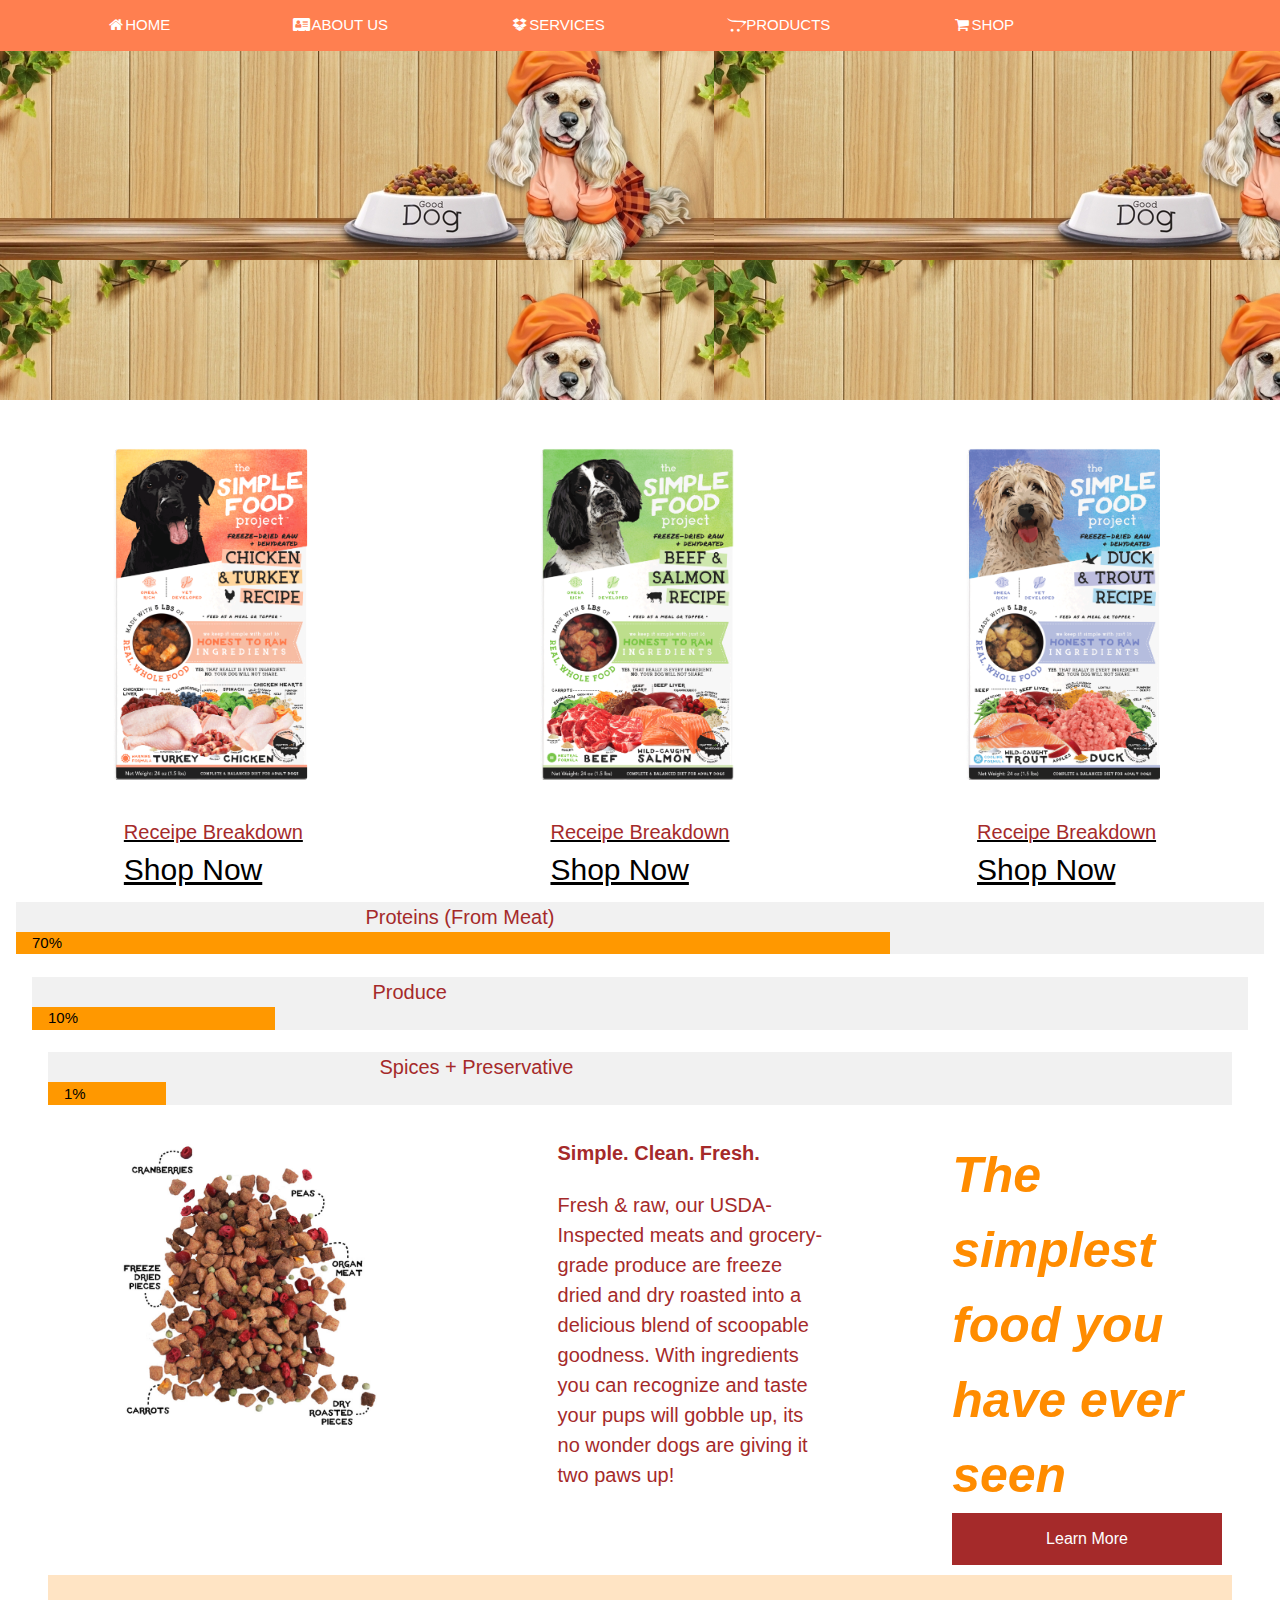
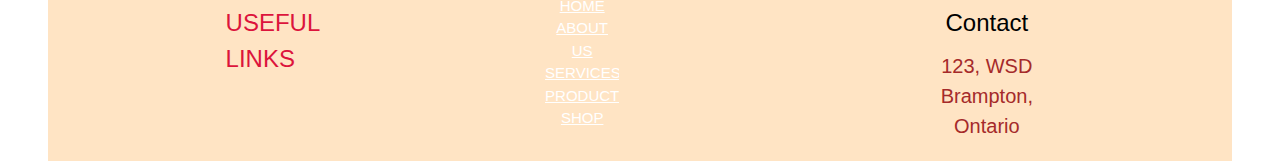
<file: Dog_Food_Shop/index.html>
<!-- This is the html file for HOME webpage
My name is Jasmeen Arora, Date: October,10,2023 -->
<!DOCTYPE html>
<html lang="en">
<head>
    <meta chatset="UTF=8">
    <meta name="viewpoint" content="width=device-width, initial-sclae=1.0">
    <link rel="stylesheet" href="https://cdnjs.cloudflare.com/ajax/libs/font-awesome/4.7.0/css/font-awesome.min.css">
    <link rel="stylesheet" href="https://www.w3schools.com/w3css/4/w3.css">
    <link href="IndexStyleSheet.css"   
        type="text/css"
        rel="stylesheet"
        media="screen" />
    <title>Pet Food Shop</title>
    <style>
      .image {
	background-image: url(Images/bg.jpeg);
	height: 400px;
}
    </style>
</head>
<body>
    <div class="image">
        <ul>
            <li><a class="active" href="index.html"><i class="fa fa-fw fa-home"></i>HOME</a></li>
            <li><a href="AboutUs.html"><i class="fa fa-fw fa-address-card"></i>ABOUT US</a></li>
            <li><a href="#"><i class="fa fa-fw fa-dropbox"></i>SERVICES</a></li>
            <li><a href="#"><i class="fa fa-fw fa-opencart"></i>PRODUCTS</a></li>
            <li><a href="Shop.html"><i class="fa fa-fw fa-shopping-cart"></i>SHOP</a></li>
            
        </ul>
    </div>
    
    <div class="row">
        <div class="allColumns">
          <a href="Images/24oz_Chicken.png">
            <img src="Images/24oz_Chicken.png" alt="Dog chicken Food" style="width:100%">
            <p>Receipe Breakdown</p>
            <p><a href="Shop Prod4.html" target="_blank" style="font-size: 30px;color: black;">Shop Now</a></p>
           
            
       
        </div>
        

    <div class="allColumns">
          <a href="Images/24oz_Beef.png">
            <img src="Images/24oz_Beef.png" alt="Dog Beef Food" style="width:100%">
            <p>Receipe Breakdown</p>
            <p><a href="Shop Prod3.html" target="_blank" style="font-size: 30px;color: black;">Shop Now</a></p>
         
    </div>
        

    <div class="allColumns">
          <a href="Images/24oz_Duck.png">
            <img src="Images/24oz_Duck.png" alt="Dog Duck Food" style="width:100%">
            <p>Receipe Breakdown</p>
            <p><a href="Shop prod2.html" target="_blank" style="font-size: 30px;color: black;">Shop Now</a></p>
    </div>

    <div class="w3-container">
      <div class="w3-light-grey w3-round-default">
        <p>Proteins (From Meat) </p>
        <div class="w3-container w3-orange w3-round-default" style="width:70%">70%</div>
      </div><br>
      <div class="w3-container">
        <div class="w3-light-grey w3-round-default">
          <p>Produce </p>
          <div class="w3-container w3-orange w3-round-default" style="width:20%">10%</div>
        </div><br>
        <div class="w3-container">
          <div class="w3-light-grey w3-round-default">
            <p>Spices + Preservative </p>
            <div class="w3-container w3-orange w3-round-default" style="width:10%">1%</div>
          </div><br>
 
          <div class="allColumns">
            <img src="Images/Beef-Pile_Small.jpg" alt="Dog Duck Food" style="width:80%;margin-left: 40px;">
          </div>
              
          <div class="allColumns">
          <p><b>Simple. Clean. Fresh.</b></p><br>
          <p>Fresh & raw, our USDA-Inspected meats and grocery-grade produce are 
            freeze dried and dry roasted into a 
            delicious blend of scoopable goodness. 
            With ingredients you can recognize and taste your pups will gobble up, 
            its no wonder dogs are giving it two paws up!</p>
      </div>
      
      <div class="allColumns">
        <p><b><i style="font-size: 50px;color: darkorange;">The simplest food you have ever seen</i></b></p>
        <p><button class="block">Learn More</button></p>
      </div>
<div class="footer">
  <h3 style="color:crimson">USEFUL LINKS</h3>
  <br>
   <ol>
    <ol><a  class="active" href="index.html">HOME</a></ol>
            <ol><a href="AboutUs.html">ABOUT US</a></ol>
            <ol><a href="#">SERVICES</a></ol>
            <ol><a href="#">PRODUCTS</a></ol>
            <ol><a href="Shop.html">SHOP</a></ol>
    </ol>
    
   <div class="col-1">
    <h3 style="text-align: center;margin-left: 300px;color: black;;">Contact</h3>
    <p style="text-align: center;margin-left: 300px;color: brown;float:right">123, WSD<br>Brampton, Ontario</p>
  </div>

</body>
</html>
</file>
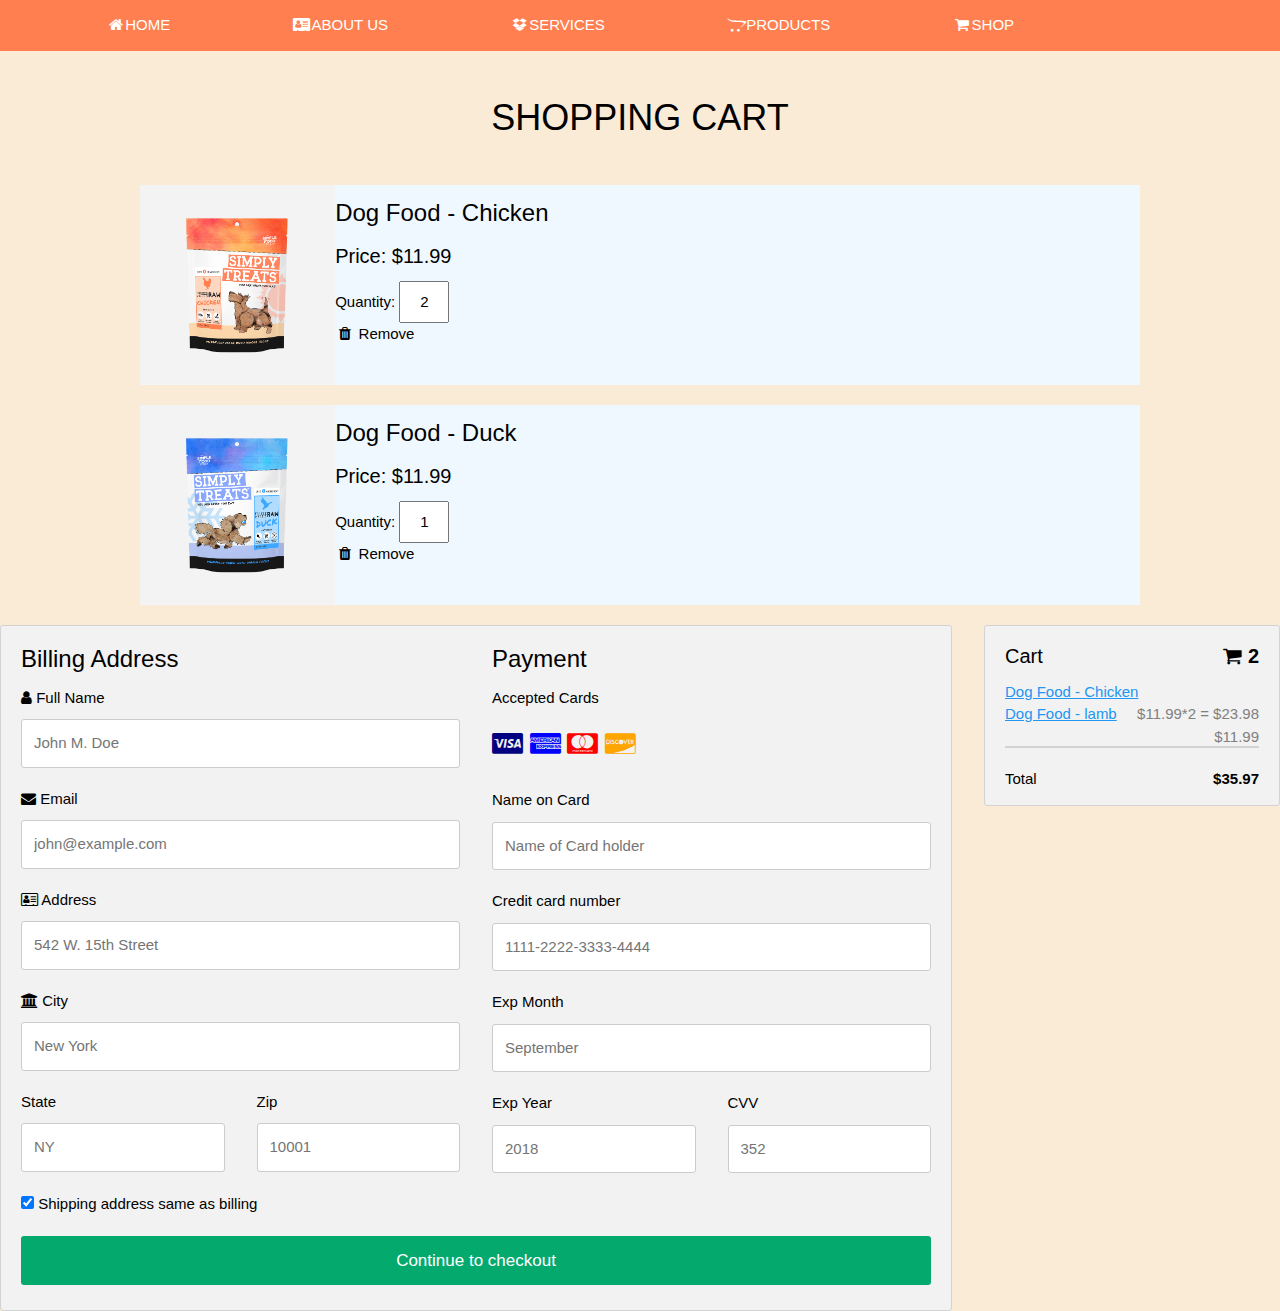
<file: Dog_Food_Shop/Cart.html>
<!DOCTYPE html>
<html lang="en">
<head>
    <meta chatset="UTF=8">
    <meta name="viewpoint" content="width=device-width, initial-sclae=1.0">
    <link rel="stylesheet" href="https://cdnjs.cloudflare.com/ajax/libs/font-awesome/4.7.0/css/font-awesome.min.css">
    <link rel="stylesheet" href="https://www.w3schools.com/w3css/4/w3.css">
    <title>Pet Food Shop</title>
    <style>
body{
    background-color: antiquewhite;

}
.wrapper{
    max-width: 1000px;
    margin: 0 auto;
}
.wrapper h1{
    padding: 30px 0;
    text-align: center;
    text-transform: uppercase;
}
.project{
    display: flex;

}
.shop{
    flex: 75%;

}
.box{
    display: flex;
    width: 100%;
    height: 200px;
    overflow: hidden;
    margin-bottom: 20px;
    background-color: aliceblue;
    box-shadow: rgba(100,100,111,0.2);
}
.unit input{
    width: 50px;
    padding: 8px;
    text-align: center;
}


* {
    margin:0;
    padding: 0;
    box-sizing: border-box;
}
.header {
	padding-top: 50px;
	color: white;
	font-size: 20px;
	text-align: center;
}
ul {
  list-style-type: none;
  margin: 0;
  padding: 0;
  overflow: hidden;
  background-color:coral;
}

li {
  float:left;
  margin-left: 90px;
}

li a {
  display: block;
  color: white;
  text-align: center;
  padding: 14px 16px;
  text-decoration: none;
}

li a:hover {
  background-color: #111;
}

.footer {
   position:relative;
   margin-right: 50px;
   margin-top: 150px;
   padding: 20px 15%;
   display: flex;
   bottom: 0;
   width: 100%;
   background-color:bisque;
   color: white;
   text-align:left;
   left:0;
}
.footer div{
  text-align: center;
}
ol{
  list-style-type: none;
  margin: 0;
  padding: 0;
  margin-left: 80px;
  overflow: hidden;
  text-align: center;
}

.row {
  display: -ms-flexbox; /* IE10 */
  display: flex;
  -ms-flex-wrap: wrap; /* IE10 */
  flex-wrap: wrap;
  margin: 0 -16px;
}

.col-25 {
  -ms-flex: 25%; /* IE10 */
  flex: 25%;
}

.col-50 {
  -ms-flex: 50%; /* IE10 */
  flex: 50%;
}

.col-75 {
  -ms-flex: 75%; /* IE10 */
  flex: 75%;
}

.col-25,
.col-50,
.col-75 {
  padding: 0 16px;
}

.container {
  background-color: #f2f2f2;
  padding: 5px 20px 15px 20px;
  border: 1px solid lightgrey;
  border-radius: 3px;
}

input[type=text] {
  width: 100%;
  margin-bottom: 20px;
  padding: 12px;
  border: 1px solid #ccc;
  border-radius: 3px;
}

label {
  margin-bottom: 10px;
  display: block;
}

.icon-container {
  margin-bottom: 20px;
  padding: 7px 0;
  font-size: 24px;
}

.btn {
  background-color: #04AA6D;
  color: white;
  padding: 12px;
  margin: 10px 0;
  border: none;
  width: 100%;
  border-radius: 3px;
  cursor: pointer;
  font-size: 17px;
}

.btn:hover {
  background-color: #45a049;
}

a {
  color: #2196F3;
}

hr {
  border: 1px solid lightgrey;
}

span.price {
  float: right;
  color: grey;
}

/* Responsive layout - when the screen is less than 800px wide, make the two columns stack on top of each other instead of next to each other (also change the direction - make the "cart" column go on top) */
@media (max-width: 800px) {
  .row {
    flex-direction: column-reverse;
  }
  .col-25 {
    margin-bottom: 20px;
  }
}
</style>

</head>
<body>
    <div class="image">
        <ul>
            <li><a class="active" href="index.html"><i class="fa fa-fw fa-home"></i>HOME</a></li>
            <li><a href="AboutUs.html"><i class="fa fa-fw fa-address-card"></i>ABOUT US</a></li>
            <li><a href="#"><i class="fa fa-fw fa-dropbox"></i>SERVICES</a></li>
            <li><a href="#"><i class="fa fa-fw fa-opencart"></i>PRODUCTS</a></li>
            <li><a href="Shop.html"><i class="fa fa-fw fa-shopping-cart"></i>SHOP</a></li>
            
        </ul>
    </div>
    <div class="wrapper">
        <h1>Shopping Cart</h1>
        <div class="project">
            <div class="shop">
                <div class="box">
                    <img src="Images/DogTreat_Chicken.png">
                    <div class="content">
                        <h3>Dog Food - Chicken</h3>
                        <h4>Price: $11.99</h4>
                        <p class="unit">Quantity: <input value="2"></p>
                        <p class="btn-area"></p>
                        <i class="fa fa-fw fa-trash"></i>
                        <span class="btn2">Remove</span>

                    </div>
                </div>
            </div>

        </div>

    </div>
    <div class="wrapper">
      
        <div class="project">
            <div class="shop">
                <div class="box">
                    <img src="Images/DogTreat_Duck.png">
                    <div class="content">
                        <h3>Dog Food - Duck</h3>
                        <h4>Price: $11.99</h4>
                        <p class="unit">Quantity: <input value="1"></p>
                        <p class="btn-area">
                        <i class="fa fa-fw fa-trash"></i>
                        <span class="btn2">Remove</span>
                    </p>
                    </div>
                </div>
            </div>

        </div>

    </div>

    <div class="row">
        <div class="col-75">
          <div class="container">
            <form action="/action_page.php">
            
              <div class="row">
                <div class="col-50">
                  <h3>Billing Address</h3>
                  <label for="fname"><i class="fa fa-user"></i> Full Name</label>
                  <input type="text" id="fname" name="firstname" placeholder="John M. Doe">
                  <label for="email"><i class="fa fa-envelope"></i> Email</label>
                  <input type="text" id="email" name="email" placeholder="john@example.com">
                  <label for="adr"><i class="fa fa-address-card-o"></i> Address</label>
                  <input type="text" id="adr" name="address" placeholder="542 W. 15th Street">
                  <label for="city"><i class="fa fa-institution"></i> City</label>
                  <input type="text" id="city" name="city" placeholder="New York">
      
                  <div class="row">
                    <div class="col-50">
                      <label for="state">State</label>
                      <input type="text" id="state" name="state" placeholder="NY">
                    </div>
                    <div class="col-50">
                      <label for="zip">Zip</label>
                      <input type="text" id="zip" name="zip" placeholder="10001">
                    </div>
                  </div>
                </div>
      
                <div class="col-50">
                  <h3>Payment</h3>
                  <label for="fname">Accepted Cards</label>
                  <div class="icon-container">
                    <i class="fa fa-cc-visa" style="color:navy;"></i>
                    <i class="fa fa-cc-amex" style="color:blue;"></i>
                    <i class="fa fa-cc-mastercard" style="color:red;"></i>
                    <i class="fa fa-cc-discover" style="color:orange;"></i>
                  </div>
                  <label for="cname">Name on Card</label>
                  <input type="text" id="cname" name="cardname" placeholder="Name of Card holder">
                  <label for="ccnum">Credit card number</label>
                  <input type="text" id="ccnum" name="cardnumber" placeholder="1111-2222-3333-4444">
                  <label for="expmonth">Exp Month</label>
                  <input type="text" id="expmonth" name="expmonth" placeholder="September">
                  <div class="row">
                    <div class="col-50">
                      <label for="expyear">Exp Year</label>
                      <input type="text" id="expyear" name="expyear" placeholder="2018">
                    </div>
                    <div class="col-50">
                      <label for="cvv">CVV</label>
                      <input type="text" id="cvv" name="cvv" placeholder="352">
                    </div>
                  </div>
                </div>
                
              </div>
              <label>
                <input type="checkbox" checked="checked" name="sameadr"> Shipping address same as billing
              </label>
              <input type="submit" value="Continue to checkout" class="btn">
            </form>
          </div>
        </div>
        <div class="col-25">
          <div class="container">
            <h4>Cart <span class="price" style="color:black"><i class="fa fa-shopping-cart"></i> <b>2</b></span></h4>
            <p><a href="#">Dog Food - Chicken</a> <span class="price"> $11.99*2 = $23.98</span></p>
            <p><a href="#">Dog Food - lamb</a> <span class="price">$11.99</span></p>
           
            <hr>
            <p>Total <span class="price" style="color:black"><b>$35.97</b></span></p>
          </div>
        </div>
      </div>
      

                
                



    </body>
    </html>
</file>
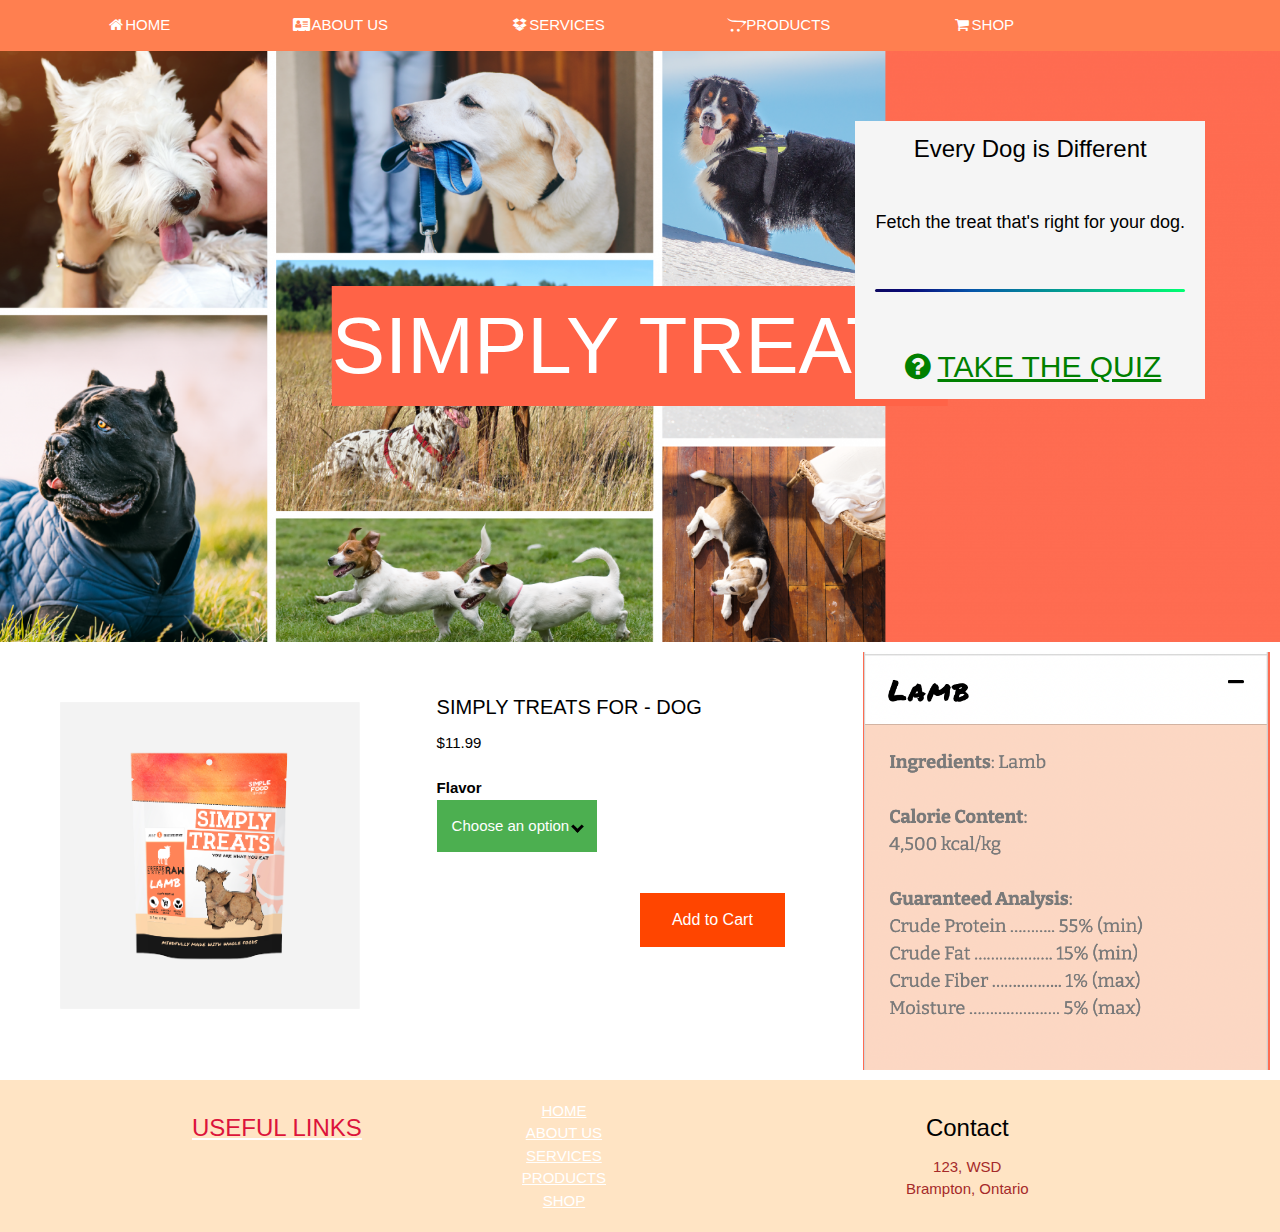
<file: Dog_Food_Shop/Shop prod2.html>
<!-- This is the html file for SHOP Product-2 webpage
My name is Jasmeen Arora, Date: October,10,2023 -->
<!DOCTYPE html>
<html lang="en">
<head>
    <meta chatset="UTF=8">
    <meta name="viewpoint" content="width=device-width, initial-sclae=1.0">
    <link rel="stylesheet" href="https://cdnjs.cloudflare.com/ajax/libs/font-awesome/4.7.0/css/font-awesome.min.css">
    <link rel="stylesheet" href="https://www.w3schools.com/w3css/4/w3.css">
    <title>Pet Food Shop</title>
    <link href="Shopstylesheet.css"   
        type="text/css"
        rel="stylesheet"
        media="screen" />
   
</head>
<body>
    <div class="image">
        <ul>
        <li><a class="active" href="index.html"><i class="fa fa-fw fa-home"></i>HOME</a></li>
        <li><a href="AboutUs.html"><i class="fa fa-fw fa-address-card"></i>ABOUT US</a></li>
        <li><a href="#"><i class="fa fa-fw fa-dropbox"></i>SERVICES</a></li>
        <li><a href="#"><i class="fa fa-fw fa-opencart"></i>PRODUCTS</a></li>
        <li><a href="Shop.html"><i class="fa fa-fw fa-shopping-cart"></i>SHOP</a></li>
            
    </ul>
    </div>
    <div class="container">
    <img src="Images/shop.png" alt="Snow" style="width:100%;">
    <div class="centered">SIMPLY TREATS</div>
    <div class="text-block">
        <h3>Every Dog is Different</h3>
        <br>
        <h5>Fetch the treat that's right for your dog.</h5>
        <br>
        <hr class="gradient"><br>
        <h2> <a style="color:green;" class="active" href="#"><i class="fa fa-fw fa-question-circle"></i>TAKE THE QUIZ</a></h2>
    </div>
</div>
<div class="row">
    <div class="allColumns">
      <div class="zoom">
        <a href="Images/DogTreat_Lamb.png">
            <img src="Images/DogTreat_Lamb.png" alt="Dog Lamb Food" style="width:300%">
        </a>
    </div></div>
    <div class="allColumns">
       <h4 style="margin-top: 10%;"> SIMPLY TREATS FOR - DOG </style></h4>
         <p>$11.99</p>
         <br>
         <p><b>Flavor</b></p>
          <div class="dropdown">
            <button class="dropbtn">Choose an option  <i class="arrow down"></i></button>
            <div class="dropdown-content">
            <a href="Shop Prod3.html">Duck</a>
            
            <a href="Shop Prod4.html">Chicken</a>
            <a href="Shop prod2.html">Lamb</a>
            <a href="Shop.html">White Fish</a>
          </div>
          
          </div>
          <form action="Cart.html">
            <p><button class="button">Add to Cart</button></p>
          </form> 
          </div>

    <div class="allColumns">
            <a href="Images/Screen Shot 2023-10-08 at 5.16.31 PM.png">
              <img src="Images/Screen Shot 2023-10-08 at 5.16.31 PM.png" alt="Dog Duck Food" style="width:100%">
    </div>    
          


    <div class="footer">
        <h3 style="color:crimson">USEFUL LINKS</h3>
        <br>
        <ol>
        <ol><a class="active" href="index.html">HOME</a></ol>
                  <ol><a href="AboutUs.html">ABOUT US</a></ol>
                  <ol><a href="#">SERVICES</a></ol>
                  <ol><a href="#">PRODUCTS</a></ol>
                  <ol><a href="Shop.html">SHOP</a></ol>
        </ol>
    <div class="col-1">
        <h3 style="text-align: center;margin-left: 300px;color: black;">Contact</h3>
        <p style="text-align: center;margin-left: 300px;color: brown;">123, WSD<br>Brampton, Ontario</p>
    </div>
      
</body>
</html>
</file>
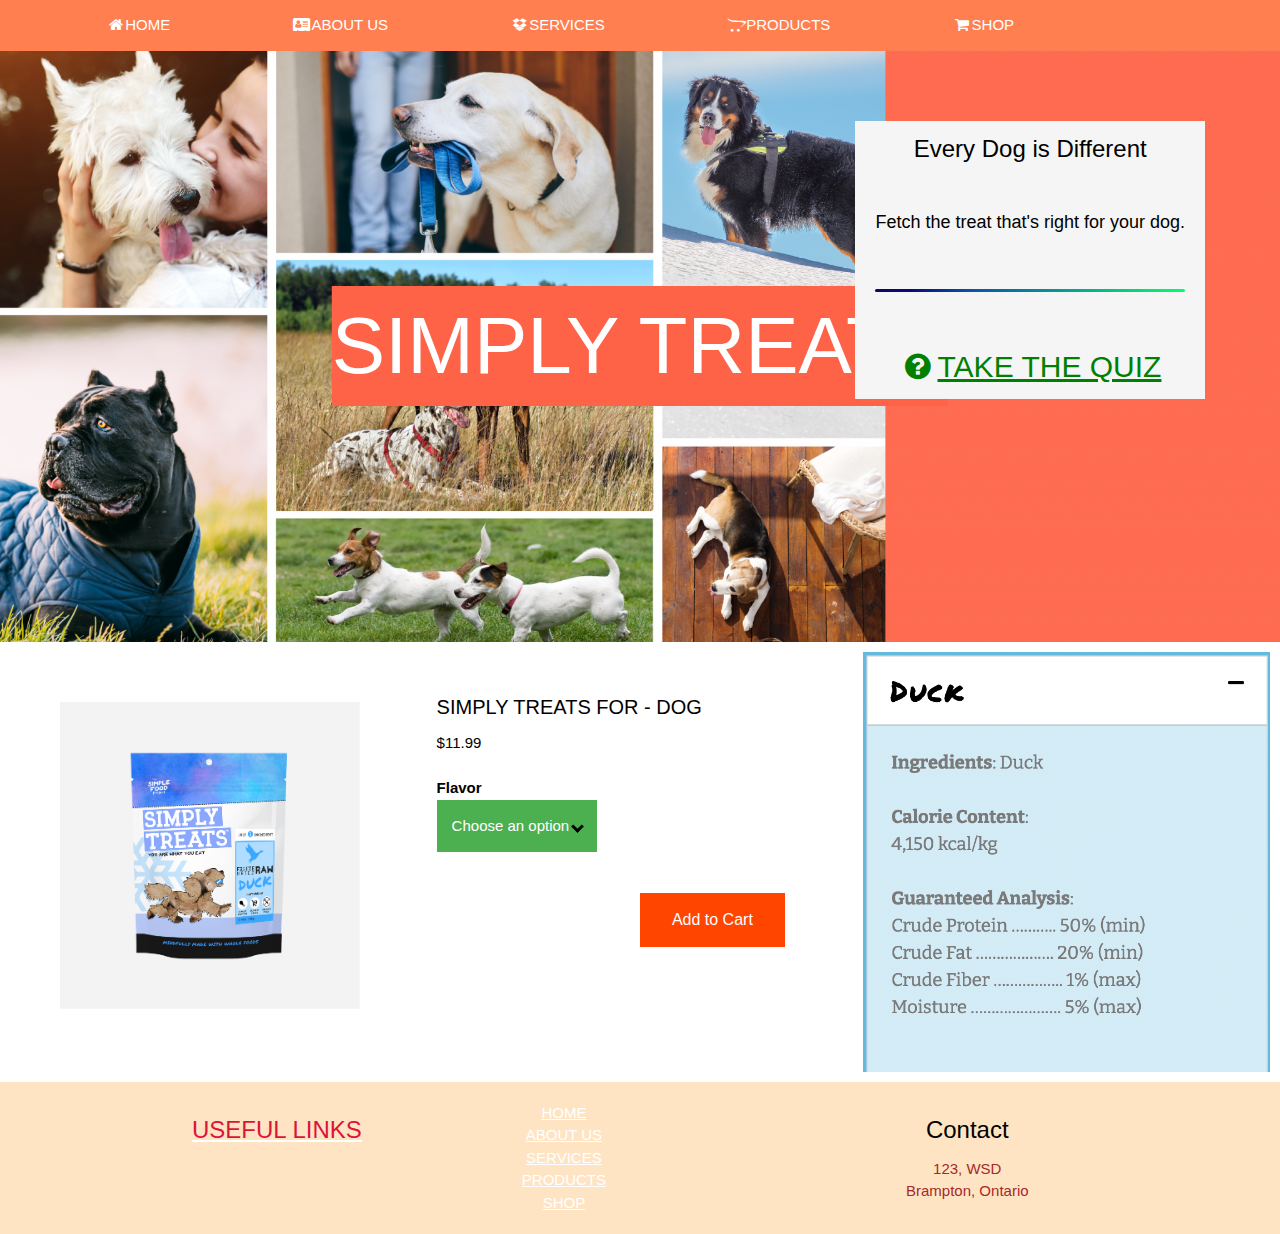
<file: Dog_Food_Shop/Shop Prod3.html>
<!-- This is the html file for SHOP Product-3 webpage
My name is Jasmeen Arora, Date: October,10,2023 -->
<!DOCTYPE html>
<html lang="en">
<head>
    <meta chatset="UTF=8">
    <meta name="viewpoint" content="width=device-width, initial-sclae=1.0">
    <link rel="stylesheet" href="https://cdnjs.cloudflare.com/ajax/libs/font-awesome/4.7.0/css/font-awesome.min.css">
    <link rel="stylesheet" href="https://www.w3schools.com/w3css/4/w3.css">
    <title>Pet Food Shop</title>
    <link href="Shopstylesheet.css"   
        type="text/css"
        rel="stylesheet"
        media="screen" />
</head>
<body>
    <div class="image">
        <ul>
        <li><a class="active" href="index.html"><i class="fa fa-fw fa-home"></i>HOME</a></li>
        <li><a href="AboutUs.html"><i class="fa fa-fw fa-address-card"></i>ABOUT US</a></li>
        <li><a href="#"><i class="fa fa-fw fa-dropbox"></i>SERVICES</a></li>
        <li><a href="#"><i class="fa fa-fw fa-opencart"></i>PRODUCTS</a></li>
        <li><a href="Shop.html"><i class="fa fa-fw fa-shopping-cart"></i>SHOP</a></li>
            
    </ul>
    </div>
    <div class="container">
    <img src="Images/shop.png" alt="Snow" style="width:100%;">
    <div class="centered">SIMPLY TREATS</div>
    <div class="text-block">
        <h3>Every Dog is Different</h3>
        <br>
        <h5>Fetch the treat that's right for your dog.</h5>
        <br>
        <hr class="gradient"><br>
        <h2> <a style="color:green;" class="active" href="#"><i class="fa fa-fw fa-question-circle"></i>TAKE THE QUIZ</a></h2>
    </div>
</div>
<div class="row">
    <div class="allColumns">
      <div class="zoom">
        <a href="Images/DogTreat_Duck.png">
            <img src="Images/DogTreat_Duck.png" alt="Dog Beef Food" style="width:300%">
        </a>
    </div></div>
    <div class="allColumns">
       <h4 style="margin-top: 10%;"> SIMPLY TREATS FOR - DOG </style></h4>
         <p>$11.99</p>
         <br>
         <p><b>Flavor</b></p>
          <div class="dropdown">
            <button class="dropbtn">Choose an option  <i class="arrow down"></i></button>
            <div class="dropdown-content">
            <a href="Shop Prod3.html">Duck</a>
            <a href="Shop Prod4.html">Chicken</a>
            <a href="Shop prod2.html">Lamb</a>
            <a href="Shop.html">White Fish</a>
          </div>
          
          </div>
          <form action="Cart.html">
            <p><button class="button">Add to Cart</button></p>
          </form> 
          </div>

    <div class="allColumns">
            <a href="Images/Screen Shot 2023-10-08 at 3.31.59 PM.png">
              <img src="Images/Screen Shot 2023-10-08 at 3.31.59 PM.png" alt="Dog Duck Food" style="width:100%">
    </div>    
          


    <div class="footer">
        <h3 style="color:crimson">USEFUL LINKS</h3>
        <br>
        <ol>
        <ol><a class="active" href="index.html">HOME</a></ol>
                  <ol><a href="AboutUs.html">ABOUT US</a></ol>
                  <ol><a href="#">SERVICES</a></ol>
                  <ol><a href="#">PRODUCTS</a></ol>
                  <ol><a href="Shop.html">SHOP</a></ol>
        </ol>
    <div class="col-1">
        <h3 style="text-align: center;margin-left: 300px;color: black;">Contact</h3>
        <p style="text-align: center;margin-left: 300px;color: brown;">123, WSD<br>Brampton, Ontario</p>
    </div>
      
</body>
</html>
</file>
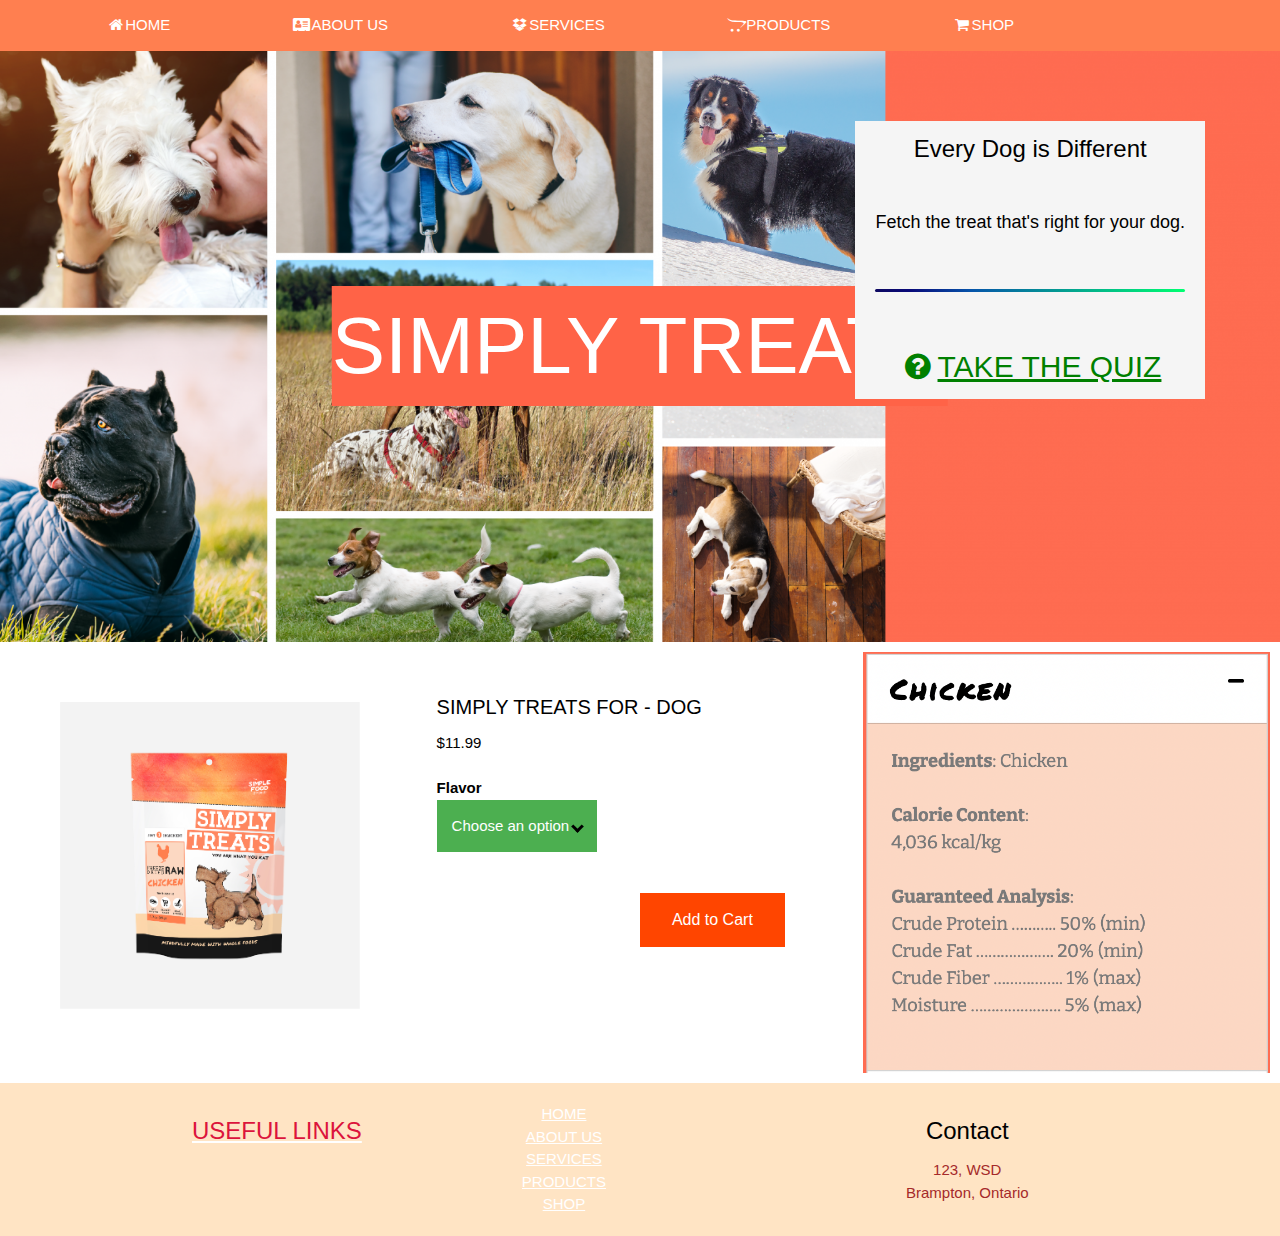
<file: Dog_Food_Shop/Shop Prod4.html>
<!-- This is the html file for SHOP Product-4 webpage
My name is Jasmeen Arora, Date: October,10,2023 -->
<!DOCTYPE html>
<html lang="en">
<head>
    <meta chatset="UTF=8">
    <meta name="viewpoint" content="width=device-width, initial-sclae=1.0">
    <link rel="stylesheet" href="https://cdnjs.cloudflare.com/ajax/libs/font-awesome/4.7.0/css/font-awesome.min.css">
    <link rel="stylesheet" href="https://www.w3schools.com/w3css/4/w3.css">
    <title>Pet Food Shop</title>
    <link href="Shopstylesheet.css"   
    type="text/css"
    rel="stylesheet"
    media="screen" />

    
</head>
<body>
    <div class="image">
        <ul>
        <li><a class="active" href="index.html"><i class="fa fa-fw fa-home"></i>HOME</a></li>
        <li><a href="AboutUs.html"><i class="fa fa-fw fa-address-card"></i>ABOUT US</a></li>
        <li><a href="#"><i class="fa fa-fw fa-dropbox"></i>SERVICES</a></li>
        <li><a href="#"><i class="fa fa-fw fa-opencart"></i>PRODUCTS</a></li>
        <li><a href="Shop.html"><i class="fa fa-fw fa-shopping-cart"></i>SHOP</a></li>
            
    </ul>
    </div>
    <div class="container">
    <img src="Images/shop.png" alt="Snow" style="width:100%;">
    <div class="centered">SIMPLY TREATS</div>
    <div class="text-block">
        <h3>Every Dog is Different</h3>
        <br>
        <h5>Fetch the treat that's right for your dog.</h5>
        <br>
        <hr class="gradient"><br>
        <h2> <a style="color:green;" class="active" href="#"><i class="fa fa-fw fa-question-circle"></i>TAKE THE QUIZ</a></h2>
    </div>
</div>
<div class="row">
    <div class="allColumns">
      <div class="zoom">
        <a href="DogTreat_Chicken.png">
    <img src="Images/DogTreat_Chicken.png" alt="Dog Chicken Food" style="width:300%">
        </a>
    </div>
  </div>
    <div class="allColumns">
       <h4 style="margin-top: 10%;"> SIMPLY TREATS FOR - DOG </style></h4>
         <p>$11.99</p>
         <br>
         <p><b>Flavor</b></p>
          <div class="dropdown">
            <button class="dropbtn">Choose an option  <i class="arrow down"></i></button>
            <div class="dropdown-content">
            <a href="Shop Prod3.html">Duck</a>
            
            <a href="Shop Prod4.html">Chicken</a>
            <a href="Shop prod2.html">Lamb</a>
            <a href="Shop.html">White Fish</a>
          </div>
          
          </div>
          <form action="Cart.html">
            <p><button class="button">Add to Cart</button></p>
          </form> 
          </div>

    <div class="allColumns">
            <a href="Screen Shot 2023-10-08 at 5.22.42 PM.png">
              <img src="Images/Screen Shot 2023-10-08 at 5.22.42 PM.png" alt="Dog Duck Food" style="width:100%">
    </div>    
          


    <div class="footer">
        <h3 style="color:crimson">USEFUL LINKS</h3>
        <br>
        <ol>
        <ol><a class="active" href="index.html">HOME</a></ol>
                  <ol><a href="AboutUs.html">ABOUT US</a></ol>
                  <ol><a href="#">SERVICES</a></ol>
                  <ol><a href="#">PRODUCTS</a></ol>
                  <ol><a href="Shop.html">SHOP</a></ol>
        </ol>
    <div class="col-1">
        <h3 style="text-align: center;margin-left: 300px;color: black;">Contact</h3>
        <p style="text-align: center;margin-left: 300px;color: brown;">123, WSD<br>Brampton, Ontario</p>
    </div>
      
</body>
</html>
</file>
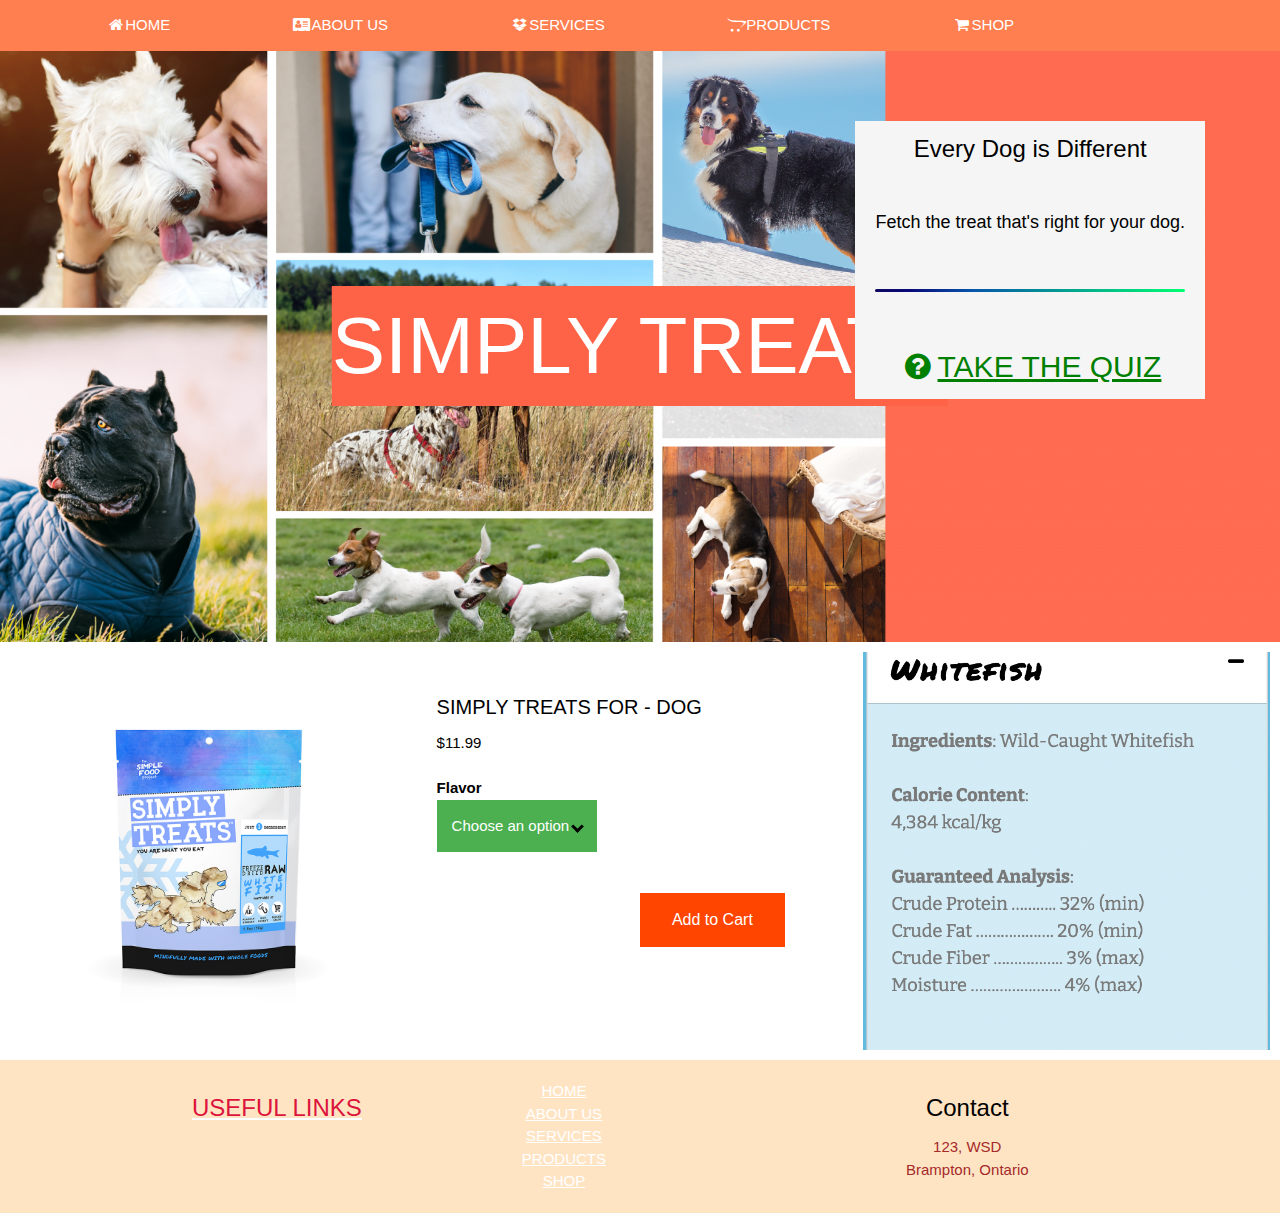
<file: Dog_Food_Shop/Shop.html>
<!-- This is the html file for SHOP webpage
My name is Jasmeen Arora, Date: October,10,2023 -->
<!DOCTYPE html>
<html lang="en">
<head>
    <meta chatset="UTF=8">
    <meta name="viewpoint" content="width=device-width, initial-sclae=1.0">
    <link rel="stylesheet" href="https://cdnjs.cloudflare.com/ajax/libs/font-awesome/4.7.0/css/font-awesome.min.css">
    <link rel="stylesheet" href="https://www.w3schools.com/w3css/4/w3.css">
    <title>Pet Food Shop</title>
    <link href="Shopstylesheet.css"   
        type="text/css"
        rel="stylesheet"
        media="screen" />
    
</head>
<body>
    <div class="image">
        <ul>
        <li><a class="active" href="index.html"><i class="fa fa-fw fa-home"></i>HOME</a></li>
        <li><a href="AboutUs.html"><i class="fa fa-fw fa-address-card"></i>ABOUT US</a></li>
        <li><a href="#"><i class="fa fa-fw fa-dropbox"></i>SERVICES</a></li>
        <li><a href="#"><i class="fa fa-fw fa-opencart"></i>PRODUCTS</a></li>
        <li><a href="Shop.html"><i class="fa fa-fw fa-shopping-cart"></i>SHOP</a></li>
            
    </ul>
    </div>
    <div class="container">
    <img src="Images/shop.png" alt="Snow" style="width:100%;">
    <div class="centered">SIMPLY TREATS</div>
    <div class="text-block">
        <h3>Every Dog is Different</h3>
        <br>
        <h5>Fetch the treat that's right for your dog.</h5>
        <br>
        <hr class="gradient"><br>
        <h2> <a style="color:green;" class="active" href="index.html"><i class="fa fa-fw fa-question-circle"></i>TAKE THE QUIZ</a></h2>
    </div>
</div>
<div class="row">
    <div class="allColumns">
      <div class="zoom">
        <a href="Images/product1.jpg">
            <img src="Images/product1.jpg" alt="Dog Beef Food" style="width:300%">
        </a>
    </div></div>
    <div class="allColumns">
       <h4 style="margin-top: 10%;"> SIMPLY TREATS FOR - DOG </style></h4>
         <p>$11.99</p>
         <br>
         <p><b>Flavor</b></p>
          <div class="dropdown">
            <button class="dropbtn">Choose an option  <i class="arrow down"></i></button>
            <div class="dropdown-content">
            <a href="Shop Prod3.html">Duck</a>
            <a href="Shop Prod4.html">Chicken</a>
            <a href="Shop prod2.html">Lamb</a>
            <a href="Shop.html">White Fish</a>
          </div>
          
          </div>
          <form action="Cart.html">
          <p><button class="button">Add to Cart</button></p>
        </form>  
        </div>

    <div class="allColumns">
            <a href="Images/Screen Shot 2023-10-08 at 3.35.01 PM.png">
              <img src="Images/Screen Shot 2023-10-08 at 3.35.01 PM.png" alt="Dog Duck Food" style="width:100%">
    </div>    
          


    <div class="footer">
        <h3 style="color:crimson">USEFUL LINKS</h3>
        <br>
        <ol>
        <ol><a class="active" href="index.html">HOME</a></ol>
                  <ol><a href="AboutUs.html">ABOUT US</a></ol>
                  <ol><a href="#">SERVICES</a></ol>
                  <ol><a href="#">PRODUCTS</a></ol>
                  <ol><a href="Shop.html">SHOP</a></ol>
        </ol>
    <div class="col-1">
        <h3 style="text-align: center;margin-left: 300px;color: black;">Contact</h3>
        <p style="text-align: center;margin-left: 300px;color: brown;">123, WSD<br>Brampton, Ontario</p>
    </div>
      
</body>
</html>
</file>
<file: Dog_Food_Shop/IndexStyleSheet.css>
* {
    margin:0;
    padding: 0;
    box-sizing: border-box;
}
.allColumns{
  float: left;
  width: 33.33%;
  padding: 10px;
}
h2{
  float:center;
  color:brown;
  font-size: 50px;
  width: 33.33%;
  padding:10px;
}

.row::after {
  content: "";
  clear: both;
  display: table;
}

@media screen and (max-width: 768px) {
    .allColumns {
      width: 100%;
  }
}
.image {
	background-image: url(Images/bg.jpeg);
	height: 400px;
}

.header {
	padding-top: 50px;
	color: white;
	font-size: 20px;
	text-align: center;
}
ul {
  list-style-type: none;
  margin: 0;
  padding: 0;
  overflow: hidden;
  background-color:coral;
}

li {
  float:left;
  margin-left: 90px;
}

li a {
  display: block;
  color: white;
  text-align: center;
  padding: 14px 16px;
  text-decoration: none;
}
/* This is CSS style sheet code for HOME webpage
My name is Jasmeen Arora, Date: October,10,2023 */
li a:hover {
  background-color: #111;
}


/* Create three equal columns that floats next to each other */


/* Responsive layout - makes the three columns stack on top of each other instead of next to each other */
@media screen and (max-width: 600px) {
  .column {
    width: 100%;
  }



.content {padding:50px;
    margin-left: 50px;
    text-align: center;

}
}
p{
  margin-left:28%;
  color: brown;
  font-size: 20px;
}
.block {
  display: block;
  width: 100%;
  border: none;
  background-color:brown;
  color: white;
  padding: 14px 28px;
  font-size: 16px;
  cursor: pointer;
  text-align: center;
}

.block:hover {
  background-color: #ddd;
  color: black;
}
.footer {
  position:relative;
  left: 0;
  margin-right: 50px;
  margin-top: 150px;
  padding: 20px 15%;
  display: flex;
  bottom: 0;
  width: 100%;
  background-color:bisque;
  color: white;
  text-align:left;
}
.footer div{
 text-align: center;
}
ol{
  list-style-type: none;
  margin: 0;
  padding: 0;
  margin-left: 80px;
  overflow: hidden;
  text-align: center;
}
</file>
<file: Dog_Food_Shop/Shopstylesheet.css>
/* This is CSS style sheet code for SHOP webpage
My name is Jasmeen Arora, Date: October,10,2023 */
* {
    margin:0;
    padding: 0;
    box-sizing: border-box;
}
.container {
  position: relative;
  text-align: center;
  color:white;
  
}
.centered {
  position: absolute;
  top: 50%;
  left: 50%;
  transform: translate(-50%, -50%);
  font-size: 80PX;
  font-family: 'Lucida Sans', sans-serif;
  background-color:tomato;
}
.text-block {
  position: absolute;
  top: 70px;
  right: 75px;
  background-color:whitesmoke;
  color:black;
  padding-left: 20px;
  padding-right: 20px;
}
hr.gradient {
  height: 3px;
  border: none;
  border-radius: 6px;
  background: linear-gradient(
    90deg,
    rgba(13, 8, 96, 1) 0%,
    rgba(9, 9, 121, 1) 11%,
    rgba(6, 84, 170, 1) 31%,
    rgba(0, 255, 113, 1) 100%
  );
}
.allColumns{
  float: left;
  width: 33.33%;
  padding: 10px;
}
@media screen and (max-width: 768px) {
    .allColumns {
      width: 100%;
  }
}
@media screen and (max-width: 600px) {
  .column {
    width: 100%;
  }

}
.row::after {
  content: "";
  clear: both;
  display: table;
}
.header {
	padding-top: 50px;
	color: white;
	font-size: 20px;
	text-align: center;
}
ul {
  list-style-type: none;
  margin: 0;
  padding: 0;
  overflow: hidden;
  background-color:coral;
}

li {
  float:left;
  margin-left: 90px;
}

li a {
  display: block;
  color: white;
  text-align: center;
  padding: 14px 16px;
  text-decoration: none;
}

li a:hover {
  background-color: #111;
}
.dropbtn {
  background-color: #4CAF50;
  color: white;
  padding: 15px;
  font-size: 15px;
  border: none;
  cursor: pointer;
}

.dropdown {
  position: relative;
  display: inline-block;
}

.dropdown-content {
  display: none;
  position: absolute;
  background-color: #f9f9f9;
  min-width: 160px;
  box-shadow: 0px 5px 10px 0px rgba(0,0,0,0.2);
  z-index: 1;
}

.dropdown-content a {
  color: black;
  padding: 10px 10px;
  text-decoration: none;
  display: block;
}

.dropdown-content a:hover {background-color:skyblue}

.dropdown:hover .dropdown-content {
  display: block;
}

.dropdown:hover .dropbtn {
  background-color: #3e8e41;
}
.button {
 
  border: none;
  color: white;
  padding: 15px 32px;
  text-align: center;
  text-decoration: none;
  display: inline-block;
  font-size: 16px;
  margin: 10px 2px;
  margin-left: 50%;
  margin-top: 10%;
  cursor: pointer;
  background-color:orangered;
}


.footer {
   position:relative;
   margin-right: 50px;
   margin-top: 150px;
   padding: 20px 15%;
   display: flex;
   bottom: 0;
   width: 100%;
   background-color:bisque;
   color: white;
   text-align:left;
   left:0;
}
.footer div{
  text-align: center;
}
ol{
  list-style-type: none;
  margin: 0;
  padding: 0;
  margin-left: 80px;
  overflow: hidden;
  text-align: center;
}
.arrow {
  border: solid black;
  border-width: 0 3px 3px 0;
  display: inline-block;
  padding: 3px;
}
.down {
  transform: rotate(45deg);
  -webkit-transform: rotate(45deg);
}
.zoom {
  padding: 50px;
  background-color:none;
  transition: transform .2s;
  width: 200px;
  height: 200px;
  margin-left: 0%;
}
.zoom:hover {
  -ms-transform: scale(1.5); /* IE 9 */
  -webkit-transform: scale(1.5); /* Safari 3-8 */
  transform: scale(1.5); 
}
</file>
